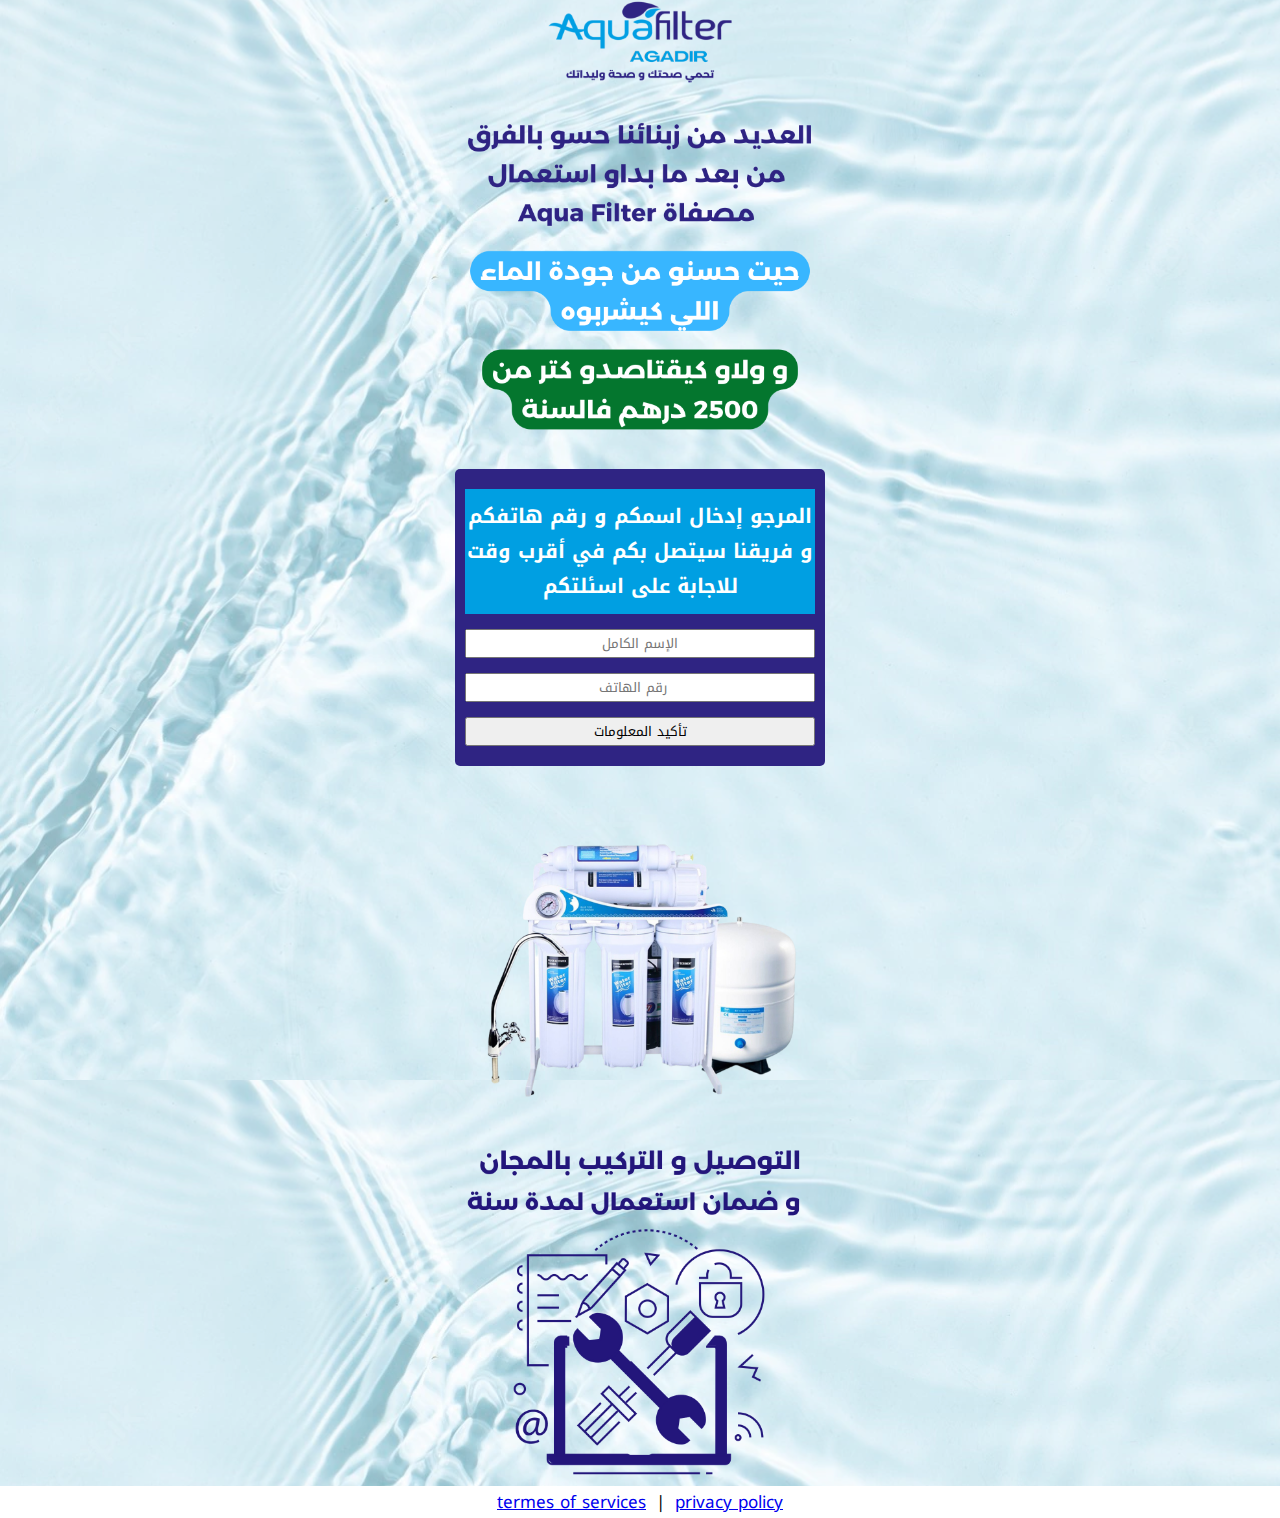
<file: index.html>
<html lang="en">
 
<head>
    <meta charset="UTF-8">
    <meta http-equiv="X-UA-Compatible" content="IE=edge">
    <meta name="viewport" content="width=device-width, initial-scale=1.0">
    <title>تأكيد المعلومات</title>
    <link rel="stylesheet" href="https://cdn.jsdelivr.net/npm/bootstrap@5.2.0/dist/css/bootstrap.min.css" integrity="sha384-gH2yIJqKdNHPEq0n4Mqa/HGKIhSkIHeL5AyhkYV8i59U5AR6csBvApHHNl/vI1Bx" crossorigin="anonymous">
    <link rel="stylesheet" href="style.css">
</head>
 
<body>
    <!-- <h1 id="msg" style="display: none;"></h1> -->
    <div class="header"><img src="images/logo aqua png.png" alt=""></div>
    
    <div class="first-section"><img src="images/landign first section.png" alt=""></div>
    <form>
        <h1>المرجو إدخال اسمكم و رقم هاتفكم و فريقنا سيتصل بكم في أقرب وقت للاجابة على اسئلتكم</h1>
        <input type="text" name="name" placeholder='الإسم الكامل' class="form-control py-4 fs-3 my-md-1" required>
        <input type="number" name="email" placeholder='رقم الهاتف' class="form-control py-4 fs-3 my-md-1" required>
        <input type="submit" id="sub" class="btn btn-success p-3 fs-4" value="تأكيد المعلومات">
    </form>

    <div class="photo"><img src="images/Sans titre (1080 × 1080 px).png" alt=""></div>
    <div class="second-section"><img src="images/landing second section.png" alt=""></div>
    
    <script>
        let form = document.querySelector("form");
        form.addEventListener('submit', (e) => {
            e.preventDefault();
            document.querySelector("#sub").value = "المرجو الانتظار";
            let data = new FormData(form);
            fetch('https://script.google.com/macros/s/AKfycbwXRuMxne5w5q1t1iHH-VWicLSeoK2C_jKBD3IHiYStxRnApiDxzPe_wBBa7G07a4LOcw/exec', {
                    method: "POST",
                    mode: 'no-cors',
                    body: data
                })
                .then(res => res.text())
                .then(data => {
                    // document.querySelector("#msg").style.display="block";
                    // document.querySelector("#msg").innerHTML = "لقد تم إرسال معلوماتكم بنجاح";
                    document.querySelector("#sub").value = "تأكيد المعلوملت";
                    location.replace("success.html");
                });
        })
    </script>

    <footer>
        <a href="https://aquafilter.ma/a-propos/">termes of services</a> | <a href="http://aquafilter.ma/a-propos/">privacy policy</a>
    </footer>

</body>
 
</html>
</file>
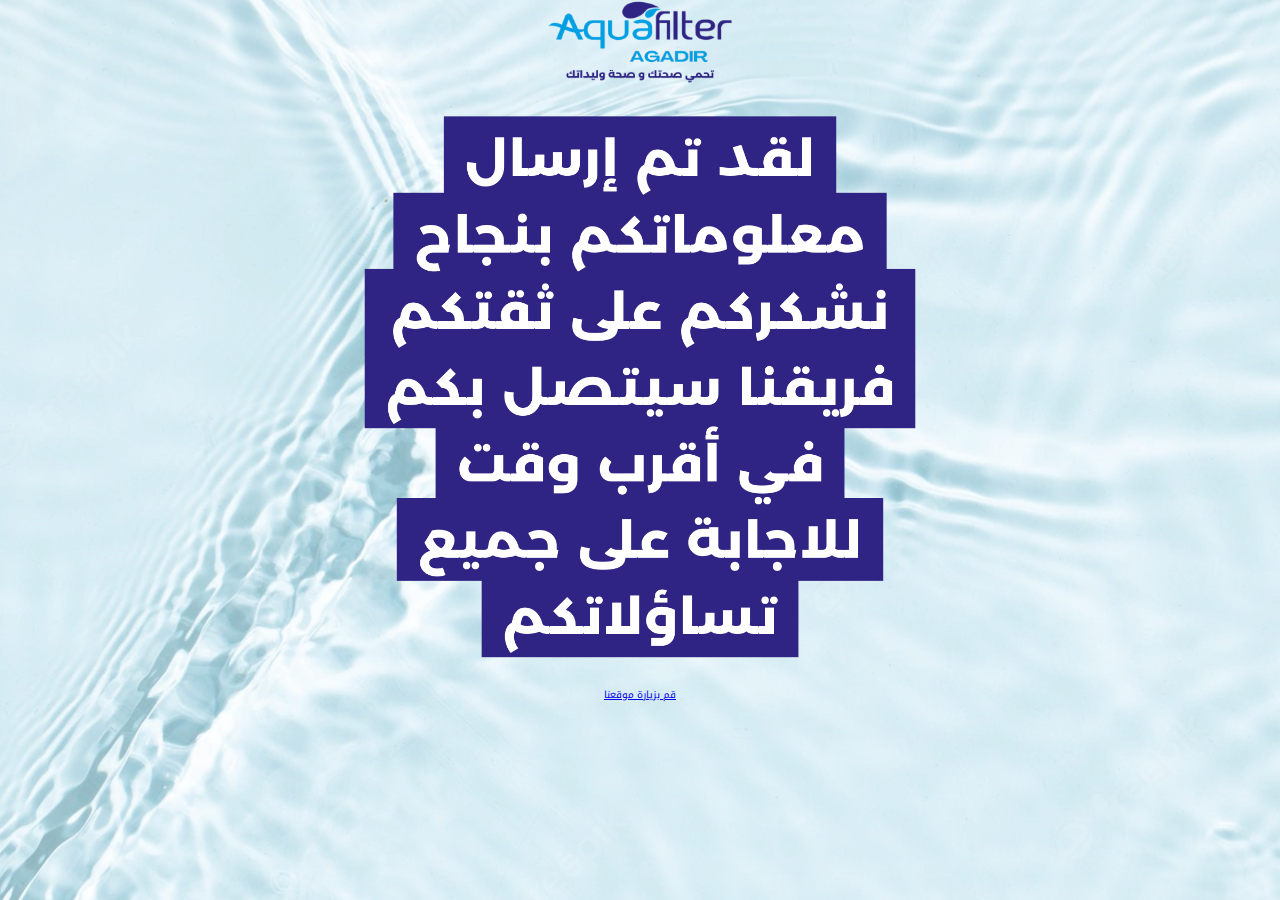
<file: success.html>
<html lang="en">
 
   <head>
       <meta charset="UTF-8">
       <meta http-equiv="X-UA-Compatible" content="IE=edge">
       <meta name="viewport" content="width=device-width, initial-scale=1.0">
       <title>تم ارسال معلوماتكم بنجاح</title>
       <link rel="stylesheet" href="https://cdn.jsdelivr.net/npm/bootstrap@5.2.0/dist/css/bootstrap.min.css" integrity="sha384-gH2yIJqKdNHPEq0n4Mqa/HGKIhSkIHeL5AyhkYV8i59U5AR6csBvApHHNl/vI1Bx" crossorigin="anonymous">
       <link rel="stylesheet" href="style.css">
   </head>
    
   <body>
       <h1 id="msg" style="display: none;"></h1>
       <div class="header"><img src="images/logo aqua png.png" alt=""></div>
       <div class="success-msg">
         <img src="images/msg.png" alt="">
       </div>

       <div class="aquafilter">
         <a class="btn btn-primary fs-3" href="https://github.com/Imad-AHDDAD">قم بزيارة موقعنا</a>
       </div>
   </body>
    
   </html>
</file>
<file: style.css>
@import url('https://fonts.googleapis.com/css2?family=Noto+Kufi+Arabic&display=swap');

:root{
   --blue-color: #003049;
   --red-color: #d62828;
   --like-white-color: #eae2b7;

   --aqua-color: #009FE2;
   --filter-color: #2F2483;
}

*{
   margin: 0;
   padding: 0;
   font-family: 'Noto Kufi Arabic', sans-serif;
}

html{
   font-size: 62.5%;
   overflow-x: hidden;
   scroll-padding-top: 7rem;
   scroll-behavior: smooth;
}

.success-msg{
   width: 50%;
   margin: 0 auto;
   display: flex;
   justify-content: center;
   align-items: center;
}

.success-msg img{
   width: 90%;
}

body{
   background: url("images/background\(1920\ ×\ 1080\ px\).png");
}

footer{
   display: flex;
   align-items: center;
   justify-content: center;
   background-color: white;
   font-size: 1.7rem;
   gap: 1rem;
}

.aquafilter{
   margin: 1rem auto;
   display: flex;
   align-items: center;
   justify-content: center;
}

.header{
   display: flex;
   flex-direction: row;
   justify-content: center;
   align-items: center;
   gap: 1rem;
   overflow: hidden;
   margin-bottom: 1rem;
}

.header img{
   width: 15%;
}

.first-section , .second-section , .photo{
   display: flex;
   justify-content: center;
   align-items: center;
}

.first-section img , .second-section img , .photo img{
   width: 35rem;
}


form{
   width: 35rem;
   background-color: var(--filter-color);
   margin: 2rem auto;
   padding: 2rem 1rem;
   border: none;
   border-radius: .5rem;
   display: flex;
   flex-direction: column;
   justify-content: center;
   align-items: center;
   gap: 1.5rem;
}

form h1{
   width: 100%;
   background-color: var(--aqua-color);
   color: white;
   font-size: 2rem;
   text-align: center;
   padding: 1rem 0;
   line-height: 3.5rem;
}

form input{
   width: 100%;
   text-align: center;
}

#sub{
   text-align: center;
}

#msg{
   background-color: var(--filter-color);
   color: white;
   text-align: center;
   padding: 1rem;
}

.signature{
   color: var(--blue-color);
   text-align: center;
   letter-spacing: .2rem;
   text-transform: lowercase;
   font-size: 1.7rem;
   margin-top: 1rem;
   position: absolute;
   bottom: 1rem;
   width: 100%;
}



/* media queries */

@media (max-width: 991px){

   html{
      font-size: 55%;
   }

   .header img{
      width: 30%;
   }

   form input{
      margin: 1rem 0;
   }

   .success-msg{
      width: 90%;
   }
}


@media (max-width: 450px){

   html{
      font-size: 50%;
   }
}
</file>
